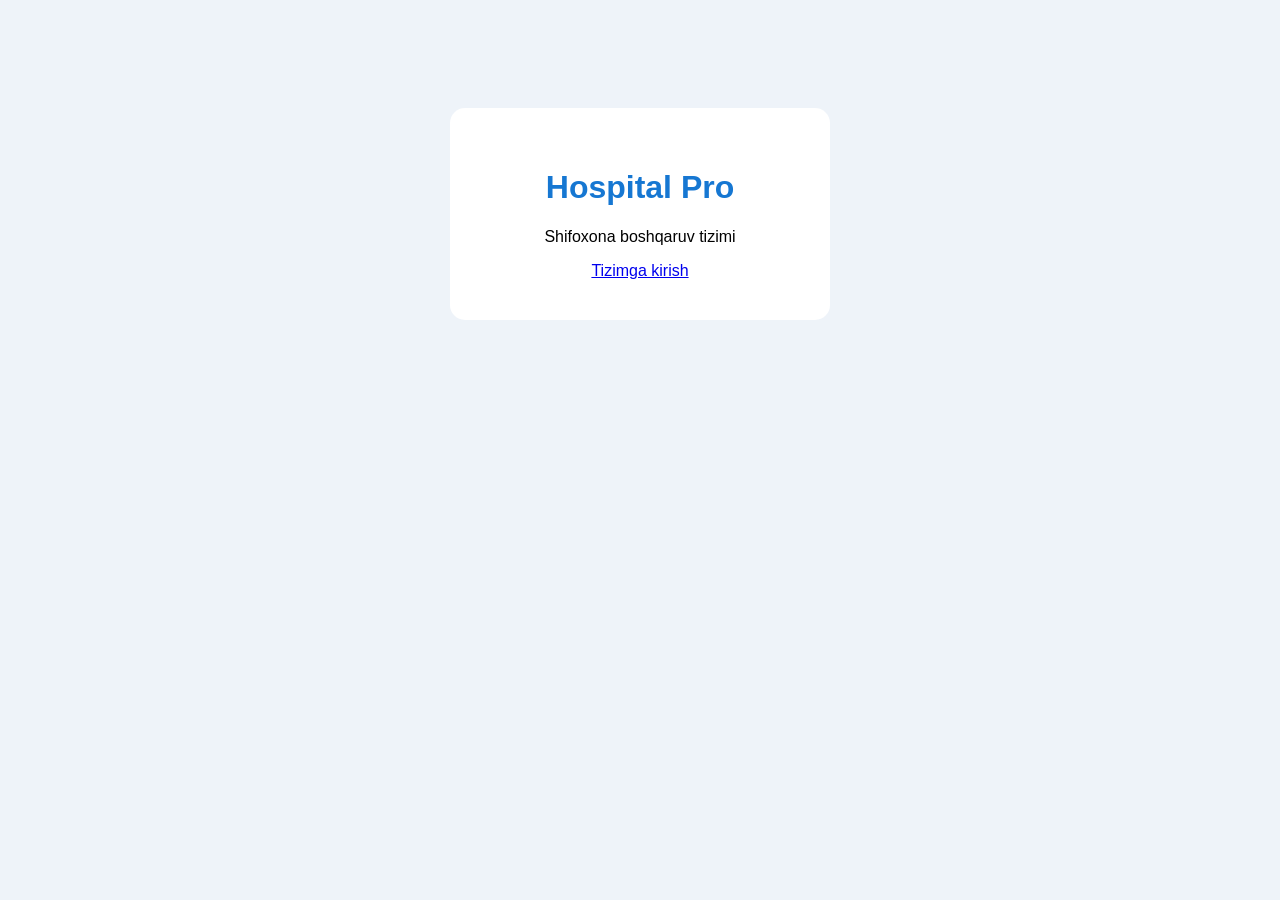
<file: index.html>
<!DOCTYPE html>
<html lang="uz">
<head>
    <meta charset="UTF-8">
    <title>Hospital Pro</title>
    <style>
        body {
            background: #eef3f9;
            font-family: Arial;
            text-align: center;
            padding-top: 100px;
        }

        .login-box {
            background: white;
            width: 300px;
            margin: auto;
            padding: 40px;
            border-radius: 15px;
        }

        h1 {
            color: #1677d2;
        }
    </style>
</head>
<body>
    <div class="login-box">
        <h1>Hospital Pro</h1>
        <p>Shifoxona boshqaruv tizimi</p>
        <a href="login.html">Tizimga kirish</a>
    </div>
</body>
</html>
</file>
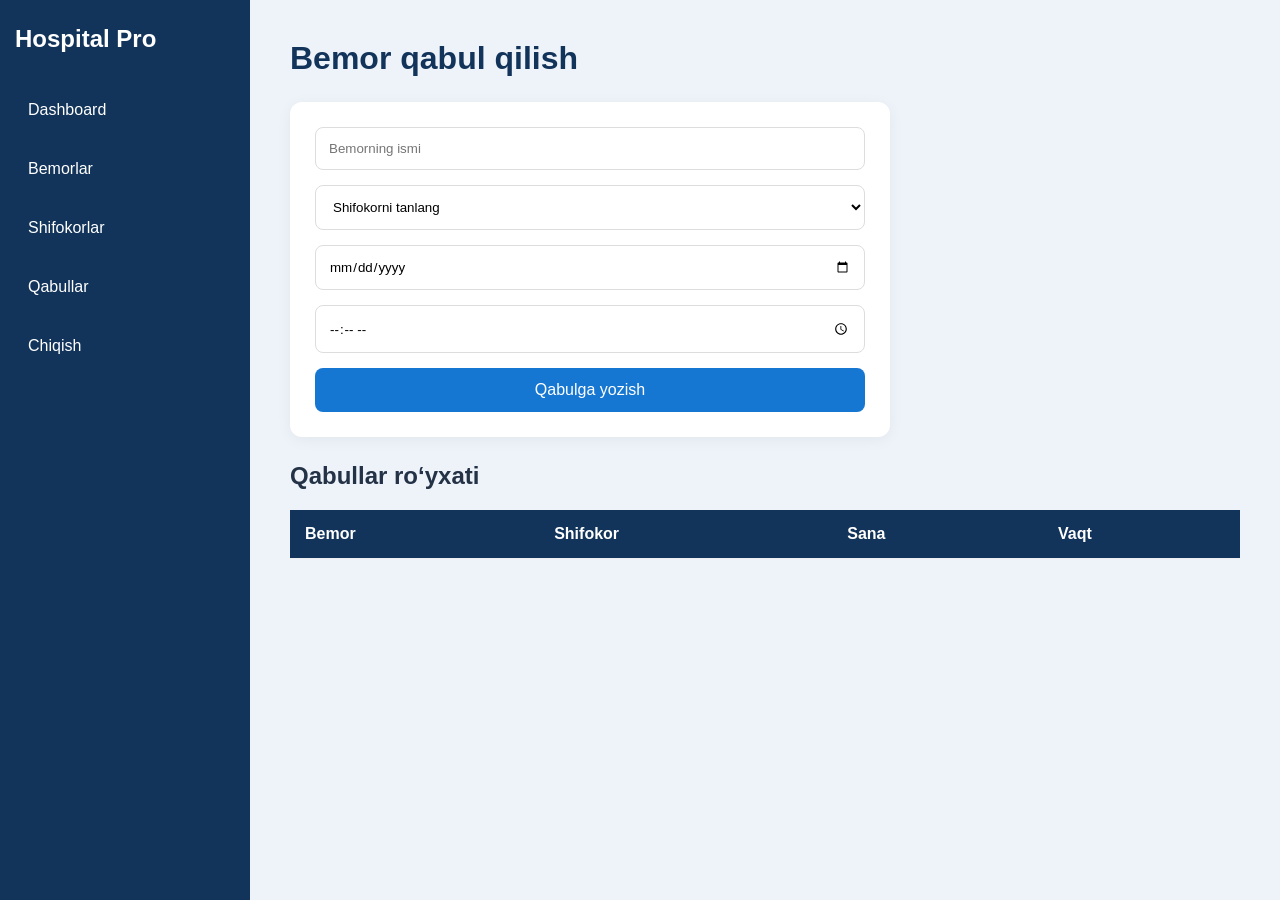
<file: appointments.html>
<!DOCTYPE html>
<html lang="uz">
<head>
    <meta charset="UTF-8">
    <meta name="viewport" content="width=device-width, initial-scale=1.0">
    <title>Hospital Pro | Qabullar</title>
    <link rel="stylesheet" href="style.css">
</head>
<body>

<div class="dashboard">

    <aside class="sidebar">
        <h2>Hospital Pro</h2>
        <a href="dashboard.html">Dashboard</a>
        <a href="patients.html">Bemorlar</a>
        <a href="doctors.html">Shifokorlar</a>
        <a href="appointments.html">Qabullar</a>
        <a href="login.html">Chiqish</a>
    </aside>

    <main class="main-content">
        <h1>Bemor qabul qilish</h1>

        <div class="form-box">
            <input id="appointmentName" placeholder="Bemorning ismi">
            <select id="appointmentDoctor">
                <option value="">Shifokorni tanlang</option>
                <option>Terapevt</option>
                <option>Jarroh</option>
                <option>Stomatolog</option>
            </select>

            <input type="date" id="appointmentDate">
            <input type="time" id="appointmentTime">

            <button onclick="addAppointment()">Qabulga yozish</button>
        </div>

        <h2>Qabullar ro‘yxati</h2>

        <div class="table-wrap">
            <table>
                <thead>
                    <tr>
                        <th>Bemor</th>
                        <th>Shifokor</th>
                        <th>Sana</th>
                        <th>Vaqt</th>
                    </tr>
                </thead>
                <tbody id="appointmentList"></tbody>
            </table>
        </div>
    </main>

</div>

<script src="script.js"></script>
</body>
</html>
</file>
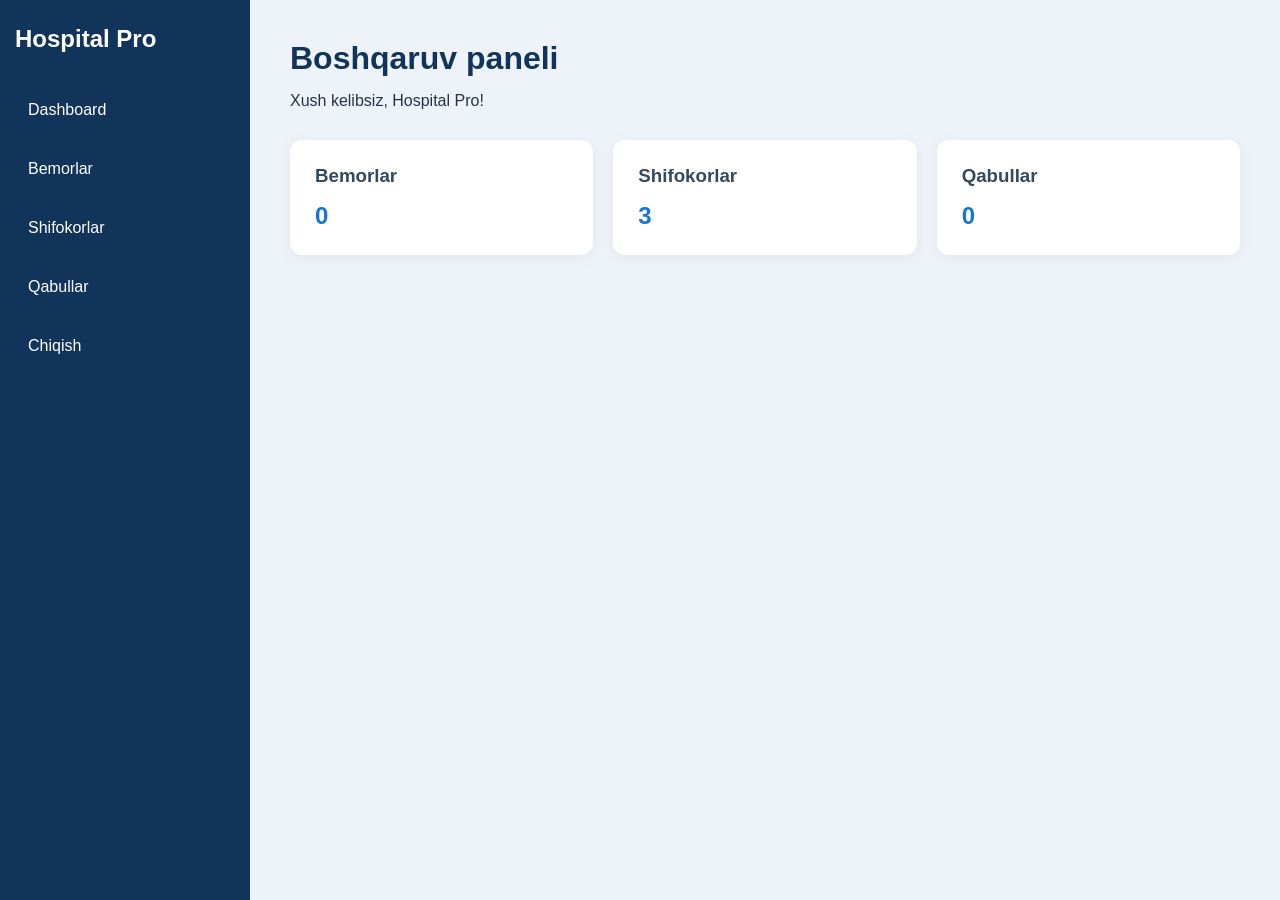
<file: dashboard.html>
<!DOCTYPE html>
<html lang="uz">
<head>
    <meta charset="UTF-8">
    <meta name="viewport" content="width=device-width, initial-scale=1.0">
    <title>Hospital Pro | Dashboard</title>
    <link rel="stylesheet" href="style.css">
</head>
<body>

<div class="dashboard">

    <aside class="sidebar">
        <h2>Hospital Pro</h2>

        <a href="dashboard.html">Dashboard</a>
        <a href="patients.html">Bemorlar</a>
        <a href="doctors.html">Shifokorlar</a>
        <a href="appointments.html">Qabullar</a>
        <a href="login.html">Chiqish</a>
    </aside>

    <main class="main-content">
        <h1>Boshqaruv paneli</h1>
        <p>Xush kelibsiz, Hospital Pro!</p>

        <div class="cards">

            <div class="card">
                <h3>Bemorlar</h3>
                <h2 id="patientCount">0</h2>
            </div>

            <div class="card">
                <h3>Shifokorlar</h3>
                <h2>3</h2>
            </div>

            <div class="card">
                <h3>Qabullar</h3>
                <h2 id="appointmentCount">0</h2>
            </div>

        </div>
    </main>

</div>

<script src="script.js"></script>
</body>
</html>
</file>
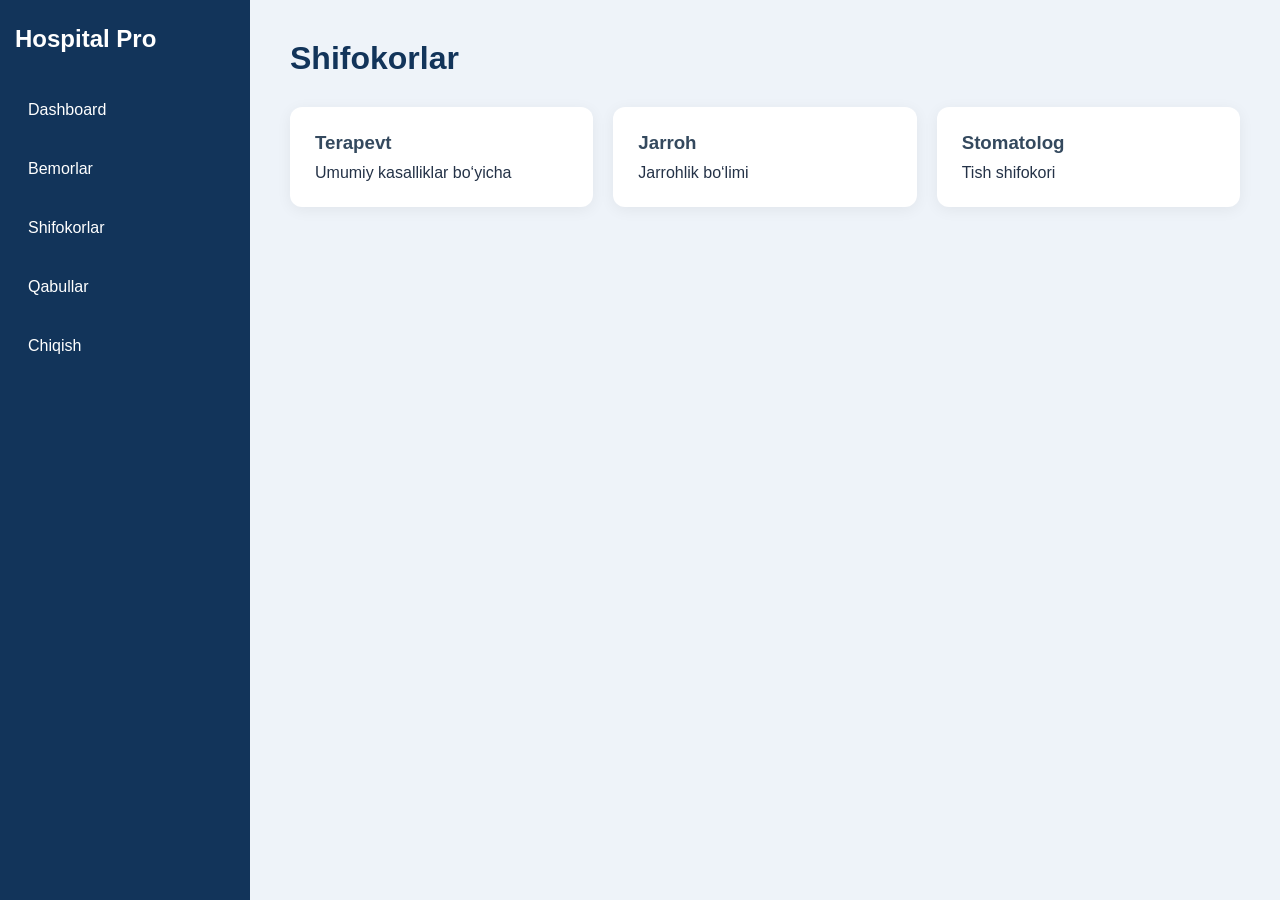
<file: doctors.html>
<!DOCTYPE html>
<html lang="uz">
<head>
    <meta charset="UTF-8">
    <meta name="viewport" content="width=device-width, initial-scale=1.0">
    <title>Hospital Pro | Shifokorlar</title>
    <link rel="stylesheet" href="style.css">
</head>
<body>

<div class="dashboard">

    <aside class="sidebar">
        <h2>Hospital Pro</h2>
        <a href="dashboard.html">Dashboard</a>
        <a href="patients.html">Bemorlar</a>
        <a href="doctors.html">Shifokorlar</a>
        <a href="appointments.html">Qabullar</a>
        <a href="login.html">Chiqish</a>
    </aside>

    <main class="main-content">
        <h1>Shifokorlar</h1>

        <div class="cards">
            <div class="card">
                <h3>Terapevt</h3>
                <p>Umumiy kasalliklar bo‘yicha</p>
            </div>

            <div class="card">
                <h3>Jarroh</h3>
                <p>Jarrohlik bo‘limi</p>
            </div>

            <div class="card">
                <h3>Stomatolog</h3>
                <p>Tish shifokori</p>
            </div>
        </div>
    </main>

</div>

</body>
</html>
</file>
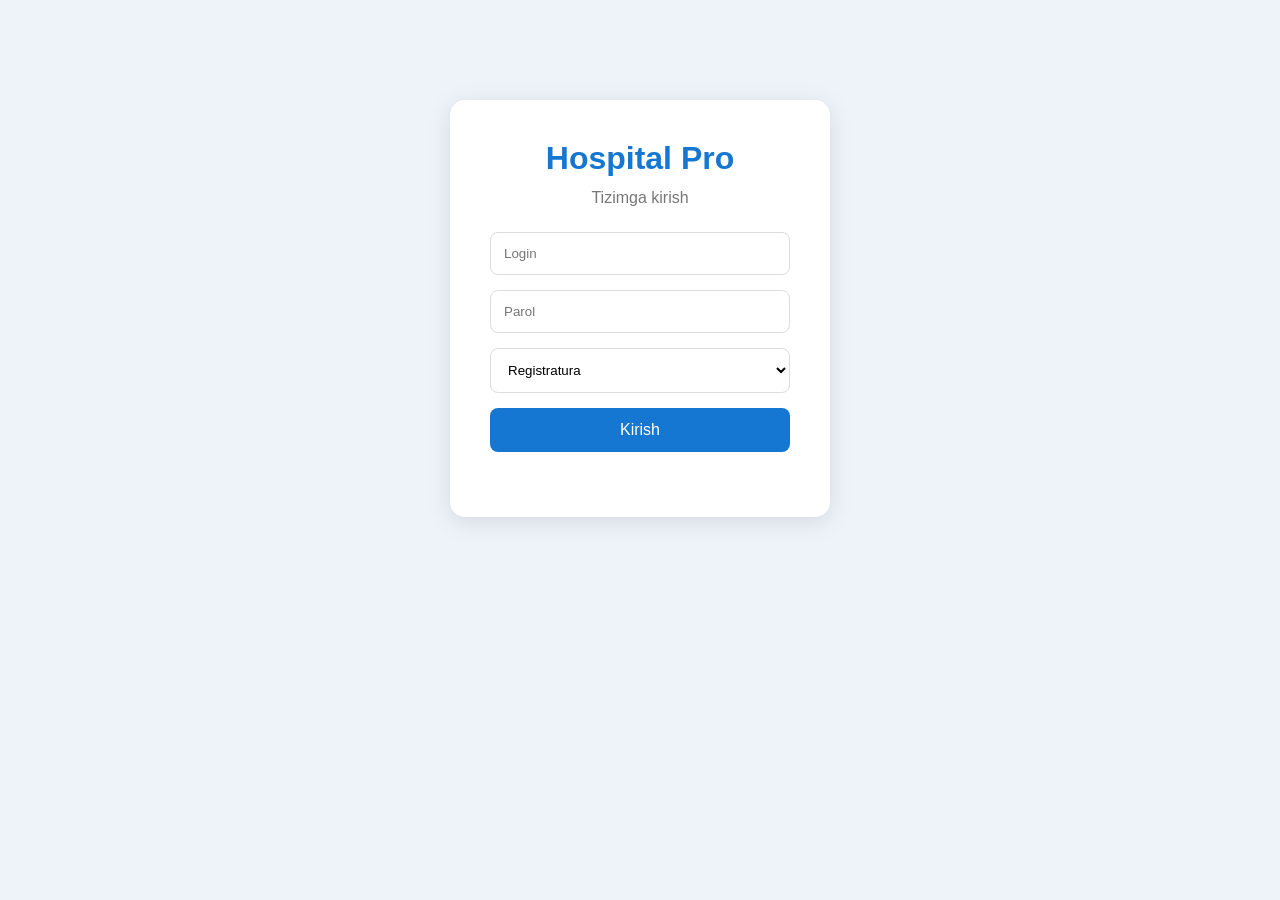
<file: login.html>
<!DOCTYPE html>
<html lang="uz">
<head>
    <meta charset="UTF-8">
    <meta name="viewport" content="width=device-width, initial-scale=1.0">
    <title>Hospital Pro | Login</title>
    <link rel="stylesheet" href="style.css">
</head>
<body>

    <div class="login-box">
        <h1>Hospital Pro</h1>
        <p>Tizimga kirish</p>

        <input type="text" id="username" placeholder="Login">
        <input type="password" id="password" placeholder="Parol">

        <select id="role">
            <option value="Registratura">Registratura</option>
            <option value="Shifokor">Shifokor</option>
            <option value="Boshliq">Boshliq</option>
        </select>

        <button onclick="login()">Kirish</button>
        <p id="message"></p>
    </div>

    <script src="script.js"></script>
</body>
</html>
</file>
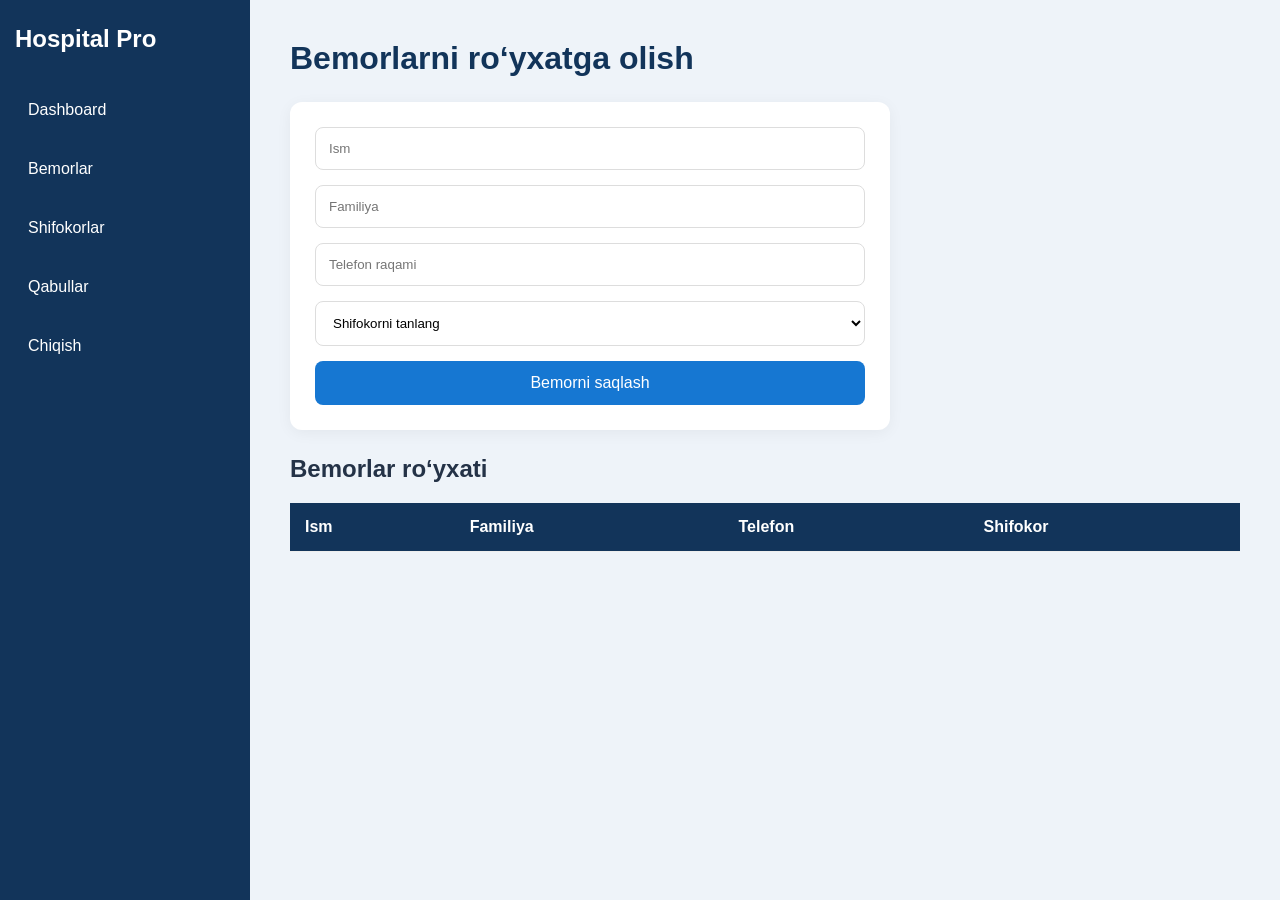
<file: patients.html>
<!DOCTYPE html>
<html lang="uz">
<head>
    <meta charset="UTF-8">
    <meta name="viewport" content="width=device-width, initial-scale=1.0">
    <title>Hospital Pro | Bemorlar</title>
    <link rel="stylesheet" href="style.css">
</head>
<body>

<div class="dashboard">

    <aside class="sidebar">
        <h2>Hospital Pro</h2>
        <a href="dashboard.html">Dashboard</a>
        <a href="patients.html">Bemorlar</a>
        <a href="doctors.html">Shifokorlar</a>
        <a href="appointments.html">Qabullar</a>
        <a href="login.html">Chiqish</a>
    </aside>

    <main class="main-content">
        <h1>Bemorlarni ro‘yxatga olish</h1>

        <div class="form-box">
            <input id="patientName" placeholder="Ism">
            <input id="patientSurname" placeholder="Familiya">
            <input id="patientPhone" placeholder="Telefon raqami">

            <select id="patientDoctor">
                <option value="">Shifokorni tanlang</option>
                <option>Terapevt</option>
                <option>Jarroh</option>
                <option>Stomatolog</option>
            </select>

            <button onclick="addPatient()">Bemorni saqlash</button>
        </div>

        <h2>Bemorlar ro‘yxati</h2>

        <div class="table-wrap">
            <table>
                <thead>
                    <tr>
                        <th>Ism</th>
                        <th>Familiya</th>
                        <th>Telefon</th>
                        <th>Shifokor</th>
                    </tr>
                </thead>
                <tbody id="patientList"></tbody>
            </table>
        </div>
    </main>

</div>

<script src="script.js"></script>
</body>
</html>
</file>
<file: style.css>
* {
    margin: 0;
    padding: 0;
    box-sizing: border-box;
    font-family: Arial, sans-serif;
}

body {
    background: #eef3f9;
    color: #243247;
}

.login-box {
    background: white;
    width: 380px;
    max-width: 90%;
    padding: 40px;
    border-radius: 15px;
    box-shadow: 0 5px 25px rgba(0,0,0,0.1);
    text-align: center;
    margin: 100px auto;
}

.login-box h1 {
    color: #1677d2;
    margin-bottom: 12px;
}

.login-box p {
    color: #777;
    margin-bottom: 25px;
}

input, select {
    width: 100%;
    padding: 13px;
    margin-bottom: 15px;
    border: 1px solid #ddd;
    border-radius: 8px;
    outline: none;
    background: white;
}

input:focus, select:focus {
    border-color: #1677d2;
}

button, .btn {
    display: block;
    width: 100%;
    padding: 13px;
    background: #1677d2;
    color: white;
    border: none;
    border-radius: 8px;
    cursor: pointer;
    font-size: 16px;
    text-align: center;
    text-decoration: none;
}

button:hover, .btn:hover {
    background: #105da8;
}

.dashboard {
    display: flex;
    min-height: 100vh;
}

.sidebar {
    width: 250px;
    flex-shrink: 0;
    background: #12345a;
    padding: 25px 15px;
    display: flex;
    flex-direction: column;
    gap: 15px;
}

.sidebar h2 {
    color: white;
    margin-bottom: 20px;
}

.sidebar a {
    color: white;
    text-decoration: none;
    padding: 13px;
    border-radius: 8px;
}

.sidebar a:hover {
    background: #2563eb;
}

.main-content {
    flex: 1;
    min-width: 0;
    padding: 40px;
}

.main-content h1 {
    margin-bottom: 15px;
    color: #12345a;
}

.cards {
    display: flex;
    gap: 20px;
    margin-top: 30px;
    flex-wrap: wrap;
}

.card {
    background: white;
    padding: 25px;
    border-radius: 12px;
    min-width: 180px;
    flex: 1;
    box-shadow: 0 3px 15px rgba(0,0,0,0.06);
}

.card h2 {
    color: #1677d2;
    margin-top: 15px;
}

.card h3 {
    color: #34495e;
    margin-bottom: 10px;
}

.form-box {
    background: white;
    padding: 25px;
    margin: 25px 0;
    border-radius: 12px;
    max-width: 600px;
    box-shadow: 0 3px 15px rgba(0,0,0,0.05);
}

.table-wrap {
    width: 100%;
    overflow-x: auto;
}

table {
    width: 100%;
    margin-top: 20px;
    border-collapse: collapse;
    background: white;
}

th, td {
    padding: 15px;
    border-bottom: 1px solid #eee;
    text-align: left;
}

th {
    background: #12345a;
    color: white;
}

@media (max-width: 700px) {
    .dashboard {
        flex-direction: column;
    }

    .sidebar {
        width: 100%;
    }

    .main-content {
        padding: 20px;
    }
}
</file>
